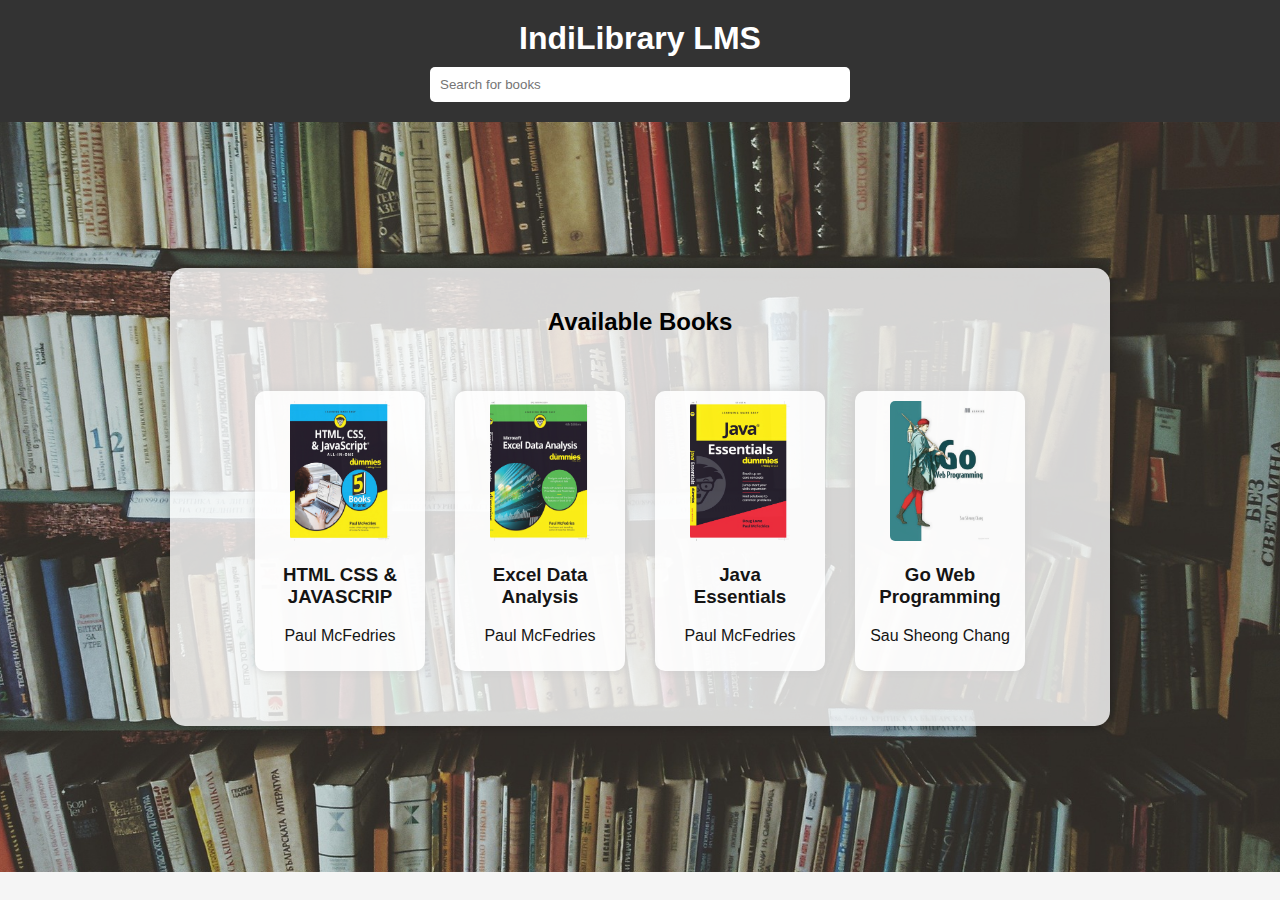
<file: index.html>
<!DOCTYPE html>
<html lang="en">
  <head>
    <meta charset="UTF-8" />
    <meta name="viewport" content="width=device-width, initial-scale=1.0" />
    <title>Library Management System</title>
    <link rel="stylesheet" href="CSS/style.css" />
  </head>
  <body>
    <header>
      <h1>IndiLibrary LMS</h1>
      <input type="text" id="searchBar" placeholder="Search for books" />
      <!-- <button id="searchButton">Search</button>  -->
    </header>

    <main>
      <div class="content-box">
        <h2>Available Books</h2>
        <div class="book-list">
          <div class="book">
            <img src="image/book1.jpeg" alt="Book 1" />
            <h3>HTML CSS & JAVASCRIP</h3>
            <p>Paul McFedries</p>
          </div>
          <div class="book">
            <img src="image/book2.jpeg" alt="Book 2" />
            <h3>Excel Data Analysis</h3>
            <p>Paul McFedries</p>
          </div>
          <div class="book">
            <img src="image/book3.jpeg" alt="Book 3" />
            <h3>Java <br />Essentials</h3>
            <p>Paul McFedries</p>
          </div>
          <div class="book">
            <img src="image/book4.jpeg" alt="Book 4" />
            <h3>Go Web Programming</h3>
            <p>Sau Sheong Chang</p>
          </div>
        </div>
      </div>
    </main>
  </body>
</html>
</file>
<file: CSS/style.css>
body {
  font-family: Arial, sans-serif;
  margin: 0;
  padding: 0%;
  background-color: #f5f5f5;
  text-align: center;
}

/* Header Design */
header {
  background-color: #333;
  color: white;
  padding: 20px;
}

h1 {
  margin: 0;
}

input {
  margin-top: 10px;
  padding: 10px;
  width: 80%;
  max-width: 400px;
  border: none;
  border-radius: 5px;
  transition: 0.3s;
}

/* Hover Effect on input field */
input:hover {
  box-shadow: 0px 0px 10px rgba(255, 255, 255, 0.6);
  outline: none;
}

/* Background image for Main Section */
main {
  background: url("../image/background.jpg") no-repeat center center/cover;
  min-height: 80vh;
  display: flex;
  flex-direction: column;
  align-items: center;
  justify-content: center;
  padding: 15px;
}

/* Transparent Content Box */
.content-box {
  background: rgba(255, 255, 255, 0.8);
  padding: 20px;
  border-radius: 15px;
  box-shadow: 0px 0px 10px rgba(0, 0, 0, 0.3);
  width: 80%;
  max-width: 900px;
}

/* Book List Design */
.book-list {
  display: flex;
  flex-wrap: wrap;
  justify-content: center;
  padding: 20px;
}

.book {
  background-color: white;
  margin: 15px;
  padding: 10px;
  border-radius: 10px;
  box-shadow: 0px 0px 10px #ccc;
  text-align: center;
  width: 150px;
  opacity: 0.9;
  transition: transform 0.3s, box-shadow 0.3s;
}

/* Hover Effect on Book */
.book:hover {
  transform: scale(1.1);
  box-shadow: 0px 0px 20px rgba(0, 0, 0, 0.5);
}

.book img {
  width: 100px;
  height: 140px;
  border-radius: 5px;
}
</file>
